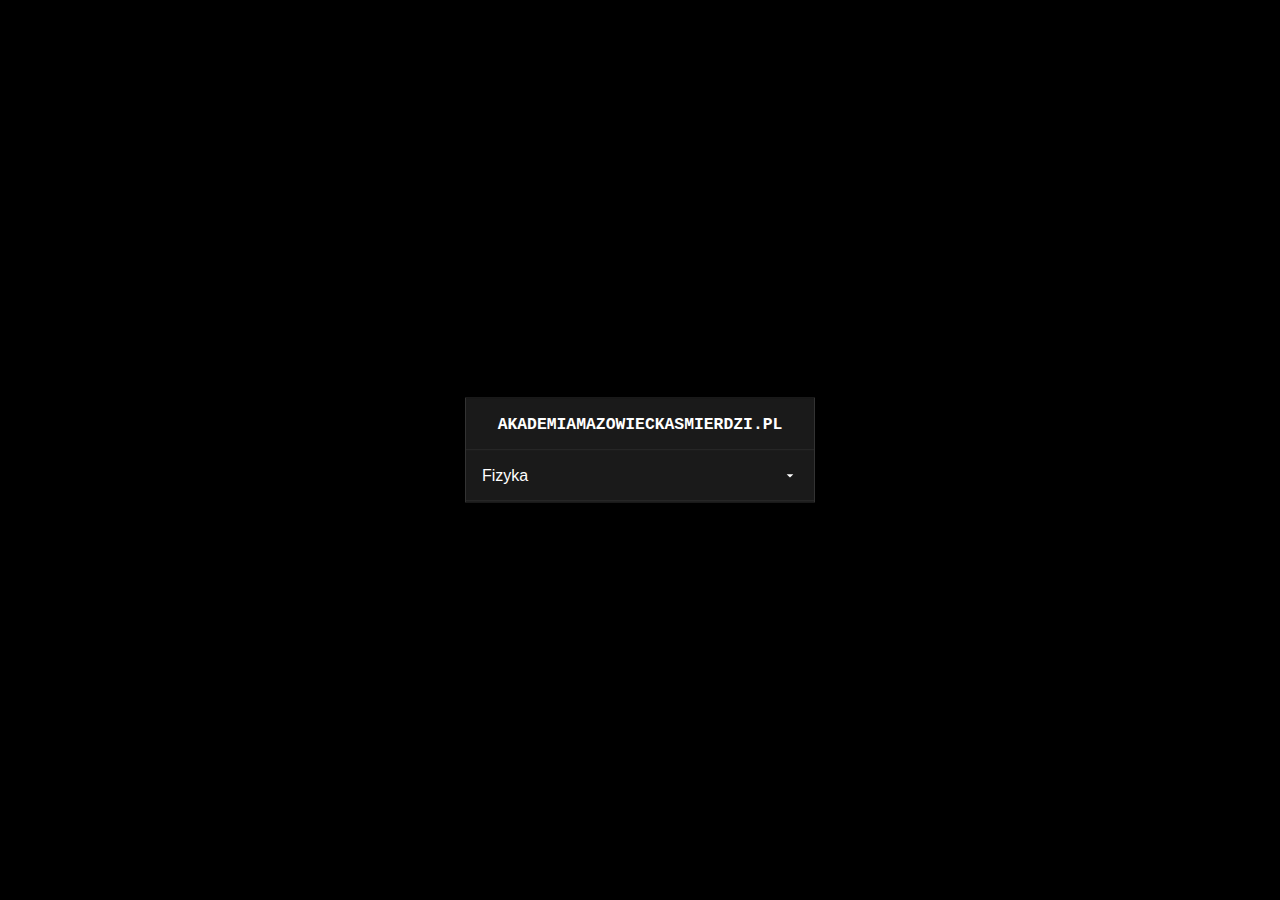
<file: index.html>
<!DOCTYPE html>
<html lang="en">
<head>
    <meta charset="UTF-8">
    <meta name="viewport" content="width=device-width, initial-scale=1.0">
    <title>AKADEMIAMAZOWIECKASMIERDZI</title>
    <link rel="shortcut icon" href="assets/obama.jpg">
    <link rel="stylesheet" href="assets/style.css">
</head>
<body>
    <div class="center-div">
        <div class="p-list">
            <div class="p-header">
                <h3 class="text-up">AKADEMIAMAZOWIECKASMIERDZI.PL</h3>
            </div>
            <div class="p-dropdown">
                <span>Fizyka</span>
                <svg xmlns="http://www.w3.org/2000/svg" width="16" height="16" viewBox="0 0 24 24">
                    <path d="M7 10l5 5 5-5z"/>
                </svg>
            </div>
            <div class="p-elements">
                <a href="fizyka/napiecie_skuteczne/"><div class="p-element">Napięcie Skuteczne</div></a>
                <a href="fizyka/belki/"><div class="p-element">Kalkulator Belki</div></a>
            </div>
        </div>
    </div>
    <script>
        const dropdown = document.querySelector('.p-dropdown');
        const elements = document.querySelector('.p-elements');
        
        dropdown.addEventListener('click', () => {
            dropdown.classList.toggle('open');
            elements.classList.toggle('show');
        });
    </script>
</body>
</html>
</file>
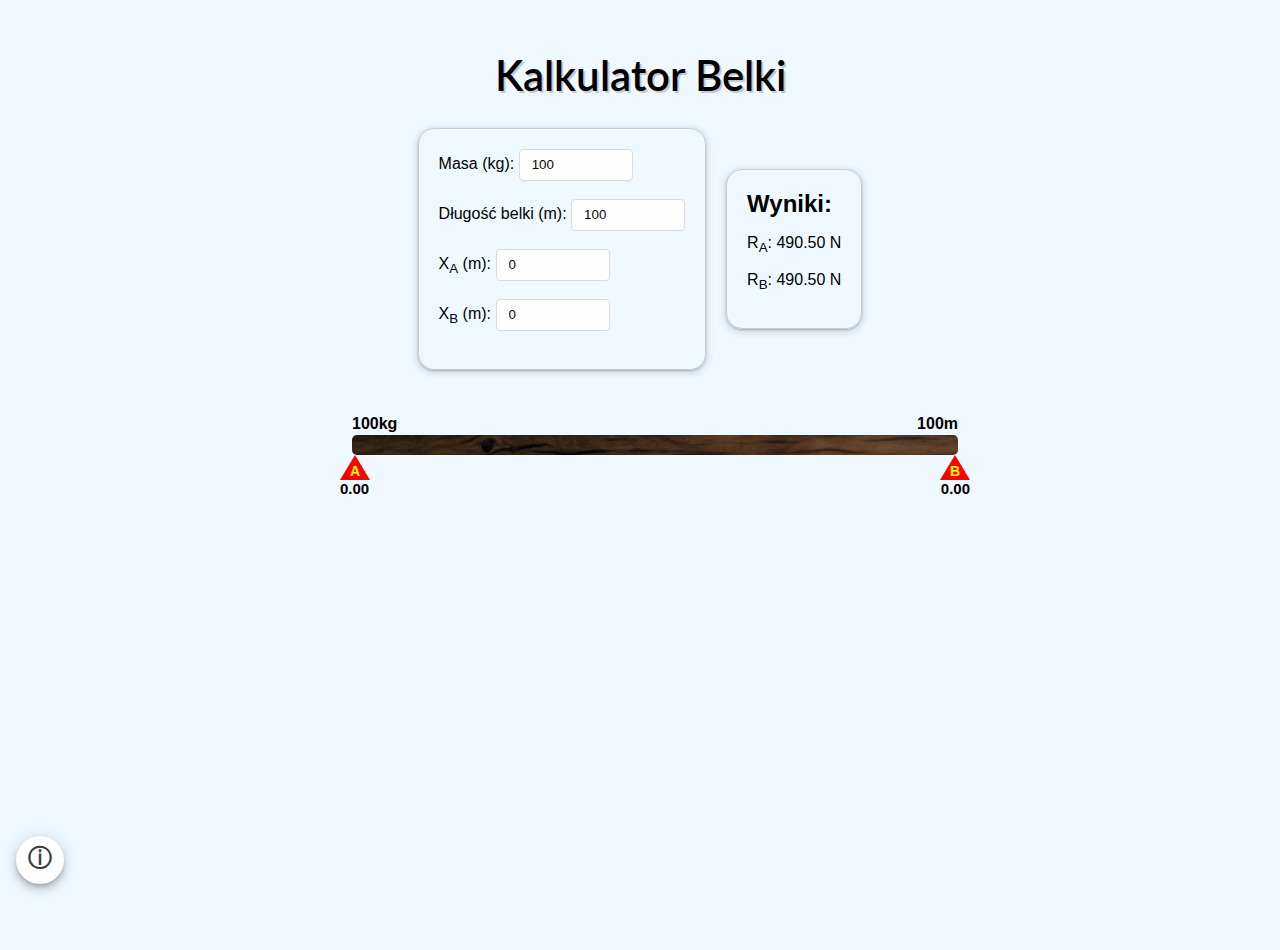
<file: fizyka/belki/backups/17.10.2024 14h20m/index.html>
<!DOCTYPE html>
<html lang="en">
  <head>
    <meta charset="UTF-8" />
    <meta name="viewport" content="width=device-width, initial-scale=1.0" />
    <title>Kalkulator belki</title>
    <script src="assets/sweetalert2/sweetalert2.min.js"></script>
    <link rel="stylesheet" href="assets/sweetalert2/sweetalert2.min.css" />
    <link rel="stylesheet" href="assets/style.css" />
    <link rel="shortcut icon" href="assets/belka.png" />
  </head>
  <body>
    <h1>Kalkulator Belki</h1>

    <div class="flex-container">
      <div class="centered-div inputs">
        <label for="mass">Masa (kg): </label>
        <input type="number" id="mass" value="100" min="0" /><br /><br />

        <label for="length">Długość belki (m): </label>
        <input type="number" id="length" value="100" min="0" /><br /><br />

        <label for="Xa">X<sub>A</sub> (m): </label>
        <input type="number" id="Xa" value="0" min="0" /><br /><br />

        <label for="Xb">X<sub>B</sub> (m): </label>
        <input type="number" id="Xb" value="0" min="0" /><br /><br />
      </div>

      <div class="centered-div output">
        <h2>Wyniki:</h2>
        <p>R<sub>A</sub>: <span id="Ra">N/A</span> N</p>
        <p>R<sub>B</sub>: <span id="Rb">N/A</span> N</p>
      </div>
    </div>

    <div class="belka-container">
      <div class="belka">
        <span class="length-label"></span>
        <span class="mass-label"></span>
      </div>
      <div class="triangle tA" id="triangleA"></div>
      <div class="triangle tB" id="triangleB"></div>
    </div>

    <button class="button-17" role="button" id="infoButton"></button>
    <script src="assets/trojkaty.js"></script>
  </body>
</html>
</file>
<file: assets/style.css>
:root {
    --font-sans-fallback: "Inter",-apple-system,BlinkMacSystemFont,"Segoe UI","Roboto","Oxygen","Ubuntu","Cantarell","Fira Sans","Droid Sans","Helvetica Neue",sans-serif;
    --font-mono: "Geist Mono","Geist Mono Fallback",ui-monospace,SFMono-Regular,Roboto Mono,Menlo,Monaco,Liberation Mono,DejaVu Sans Mono,Courier New,monospace,Apple Color Emoji,Segoe UI Emoji,Segoe UI Symbol;
}
* {
    box-sizing: border-box;
}
a {
    text-decoration: none;
    color: #EDEDED;
}
html, body {
    margin: 0;
    background-color: #000000;
    font-family: "geistSansFont",var(--font-sans-fallback)!important;
    color: #EDEDED;
    height: 100%;
}
.center-div {
    position: absolute;
    top: 50%;
    left: 50%;
    transform: translate(-50%, -50%);
}
.p-list {
    width: 350px;
    cursor: pointer;
    border: 1px solid #333;
    overflow: hidden;
}
.p-header {
    padding: 16px;
    background-color: #1a1a1a;
    border-bottom: 1px solid #333;
    font-size: 14px;
    color: #FFF;
}
.text-up {
    font-family: var(--font-mono);
    margin: 0;
    font-family: 14px;
    text-align: center;
}
.p-dropdown {
    padding: 16px;
    background-color: #1a1a1a;
    color: #FFF;
    display: flex;
    align-items: center;
    justify-content: space-between;
    border-bottom: 1px solid #333;
    cursor: pointer;
}
.p-dropdown svg {
    fill: #FFF;
    transition: transform 0.2s ease;
}
.p-dropdown.open svg {
    transform: rotate(180deg);
}
.p-elements {
    max-height: 0;
    overflow: hidden;
    display: flex;
    flex-direction: column;
    background-color: #000000;
    opacity: 0;
    transition: max-height 0.3s ease, opacity 0.3s ease;
}
.p-elements.show {
    max-height: 500px; /* Adjust according to the content height */
    opacity: 1;
}
.p-element {
    padding: 16px;
    border-top: 1px solid #333;
    background-color: #000000;
    transition: background-color 0.2s;
}
.p-element:hover {
    background-color: #333;
    color: #FFF;
}
</file>
<file: fizyka/belki/backups/17.10.2024 14h20m/assets/style.css>
@import url("https://fonts.googleapis.com/css2?family=Lato:ital,wght@0,100;0,300;0,400;0,700;0,900;1,100;1,300;1,400;1,700;1,900&display=swap");

* {
  user-select: none;
}
body {
  overflow: hidden;
  margin: 0;
  height: 100vh;
  font-family: Arial, sans-serif;
  text-align: center;
  margin-top: 50px;
  transition: background 0.5s ease;
  background-color: aliceblue;
}

body.default-mode {
  background-color: aliceblue;
}

body.gradient-mode {
  background: linear-gradient(45deg, #7f7fd5, #86a8e7, #91eae4);
  background-size: 200% 200%;
  animation: gradientAnimation 8s ease infinite;
}

@keyframes gradientAnimation {
  0% {
    background-position: 0% 50%;
  }
  50% {
    background-position: 100% 50%;
  }
  100% {
    background-position: 0% 50%;
  }
}

h2 {
  margin: 0px;
}

.flex-container {
  display: flex;
  justify-content: center;
  align-items: flex-start;
  gap: 20px;
  margin: 20px auto;
}

.belka-container {
  position: relative;
  margin: 50px auto;
  width: 600px;
  height: 50px;
}

.belka {
  width: 101%;
  height: 20px;
  background-image: url("belka.jpg");
  border-radius: 5px;
  position: absolute;
  top: 50%;
  transform: translateY(-50%) translateX(0.75rem);
}

.length-label {
  position: absolute;
  right: 0px;
  top: -20px;
  color: black;
  font-weight: bold;
}

.mass-label {
  position: absolute;
  left: 0px;
  top: -20px;
  color: black;
  font-weight: bold;
}

.triangle {
  width: 0;
  height: 0;
  border-left: 15px solid transparent;
  border-right: 15px solid transparent;
  border-bottom: 25px solid red;
  position: absolute;
  bottom: -10px;
  cursor: pointer;
}

.triangle::after {
  font-family: Arial, Helvetica, sans-serif;
  position: absolute;
  left: -5px;
  top: 8px;
  color: yellow;
  font-weight: 600;
  font-size: 14px;
}

.tA {
  --contentA: "";
}

.tB {
  --contentB: "";
}

.tA::before,
.tB::before {
  font-family: Arial, Helvetica, sans-serif;
  position: absolute;
  top: 25px;
  color: black;
  font-weight: 600;
  font-size: 15px;
}

.tA::after {
  content: "A";
}

.tB::after {
  content: "B";
}

.tA::before {
  content: var(--contentA);
  left: -15px;
}

.tB::before {
  content: var(--contentB);
  right: -15px;
}

.output {
  padding: 0 1rem 1rem 1rem;
  text-align: left;
  margin-top: auto;
  margin-bottom: auto;
}

.inputs {
  padding: 2rem;
  text-align: left;
}

.centered-div {
  border: 1px solid #ccc;
  border-radius: 1rem;
  padding: 20px;
  box-shadow: rgba(60, 64, 67, 0.3) 0px 1px 2px 0px,
    rgba(60, 64, 67, 0.15) 0px 2px 6px 2px;
}

h1 {
  font-family: "Lato", sans-serif;
  font-weight: 600;
  font-style: normal;
  font-size: 42px;
  text-shadow: 2px 2px 0px rgba(0, 0, 0, 0.2);
}

.button-17 {
  align-items: center;
  appearance: none;
  background-color: #fff;
  border-radius: 100%;
  border-style: none;
  box-shadow: rgba(0, 0, 0, 0.2) 0 3px 5px -1px,
    rgba(0, 0, 0, 0.14) 0 6px 10px 0, rgba(0, 0, 0, 0.12) 0 1px 18px 0;
  box-sizing: border-box;
  color: #3c4043;
  font-size: 14px;
  height: 48px;
  cursor: pointer;
  padding: 20px 24px;
  position: absolute;
  bottom: 1rem;
  left: 1rem;
  text-align: center;
  text-transform: none;
  transition: color 280ms, box-shadow 280ms cubic-bezier(0.4, 0, 0.2, 1),
    opacity 15ms linear 30ms, transform 270ms cubic-bezier(0, 0, 0.2, 1) 0ms;
  user-select: none;
  -webkit-user-select: none;
  z-index: 0;
}

.button-17::after {
  content: "ⓘ";
  top: 6px;
  left: 12px;
  font-size: 24px;
  font-weight: 600;
  position: absolute;
}

.button-17:hover {
  background: #f6f9fe;
  color: #174ea6;
}

input {
  display: inline-block;
  padding: 0 0 0 12px;
  width: 100px;
  line-height: 30px;
  /* height: 32px; */
  border: 1px solid #dddbda;
  border-radius: 4px;
  background-color: #fefefe;
  color: rgb(8, 7, 7);
  transition: border 0.1s linear, background-color 0.1s linear;
  :focus {
    border-color: #1b96ff;
    box-shadow: rgb(1, 118, 211) 0px 0px 3px 0px;
  }
}
</file>
